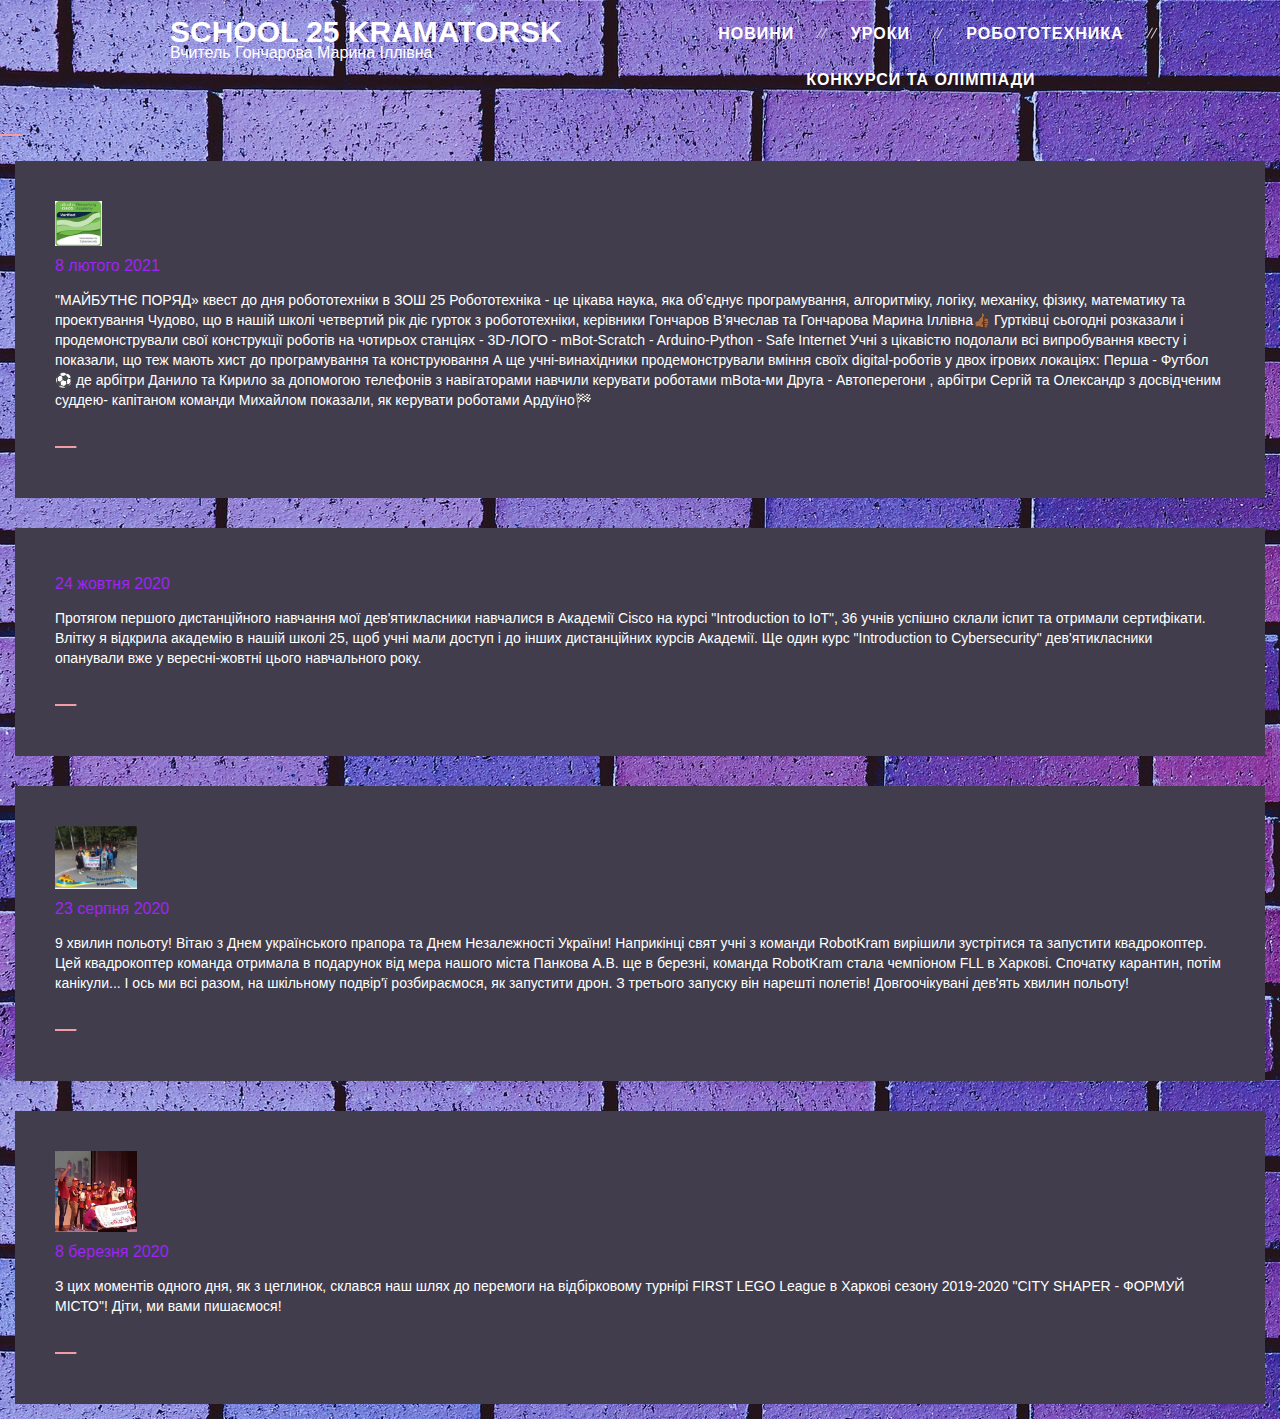
<file: index.html>
<!DOCTYPE html>
<html>
<head>
     <link rel="stylesheet" type="text/css" href="style.css" />
    <title>Blog</title>
</head>
<header>
<div class="wrappper">
            <div class="header">
                <div class="headerContent">
                    <div class="left"><h1><a href="https://kramschool25site.wixsite.com/best">School 25 Kramatorsk</a></h1><p>Вчитель Гончарова Марина Іллівна</p></div>
            
                </div>
                </div>
            
            <div id="mainmenu">

<nav>
  <ul class="topmenu">
    <li><a href="index.html">Новини</a></li>
    <li><a href="">Уроки</a><ul class="submenu">
    <li><a href=""  class="active">5-6 Класи<span class="fa fa-angle-down"></a><ul class="submenu"><li><a href="">5 Клас</a></li>
     <li><a href="">6 Клас</a></li>
     
     
     </ul>
    </li>
     <li><a href=""   class="active">7-8 Класи<span class="fa fa-angle-down"></a><ul class="submenu">
    <li><a href="">7 Клас</a></li>
     <li><a href="">8 Клас</a></li>
     
     </ul>
    </li>
     <li><a href="">9-10 Класи</a><ul class="submenu">
    <li><a href="">9 Клас</a></li>
     <li><a href="">10 Клас</a></li>
     
     </ul>
    </li>
     <li><a href="">11 Класи</a><ul class="submenu">
    
     
     </ul>
    </li>
     </ul></li>
    <li><a href="">Робототехника</a>
       <ul class="cumenu">
    <li><a href="">Заходи</a><ul class="submenu">
    <li><a href="IT.html">IT Connect</a></li>
     <li><a href="mrpl.html">MRPL Conf 2019</a></li>
     
     </ul>
     <li><a href="RoboSmart.html">RoboSmart.Dn.Ua</a></li>
     <li><a href="Season1.html">FLL Season 2018</a></li>
     <li><a href="Season2.html">FLL Season 2019</a></li>
     <li><a href="Season3.html">FLL Season 2020</a></li>
     </ul>
    </li>
    <li><a href="">Конкурси та олімпіади</a>
      <ul class="xmenu">
    
  </ul>
</nav>
<body style="overflow-x:  hidden; " class="fade">
    


</div>
<div class="item-footer">
<a href="#" class="link"><span>Подробнее</span></a>
</div>
</div>
</div>

<div class="post-item">
<div class="item-content">
<img  src="lmao.jpg" width="4%" height="4%">
<div class="item-body">
<h3>8 лютого 2021   </h3>
<p>"МАЙБУТНЄ ПОРЯД» квест до дня робототехніки в ЗОШ 25 
Робототехніка - це цікава наука, яка об’єднує програмування, алгоритміку, логіку, механіку, фізику, математику та проектування  Чудово, що в нашій школі четвертий рік діє гурток з робототехніки, керівники Гончаров В’ячеслав та Гончарова Марина Іллівна👍🏾 Гуртківці сьогодні розказали і продемонстрували свої конструкції роботів на чотирьох станціях 
-	3D-ЛОГО 
-	mBot-Scratch 
-	Arduino-Python 
-	Safe Internet 
Учні з цікавістю подолали всі випробування квесту і показали, що теж мають хист до програмування та конструювання 
А ще учні-винахідники продемонстрували вміння своїх digital-роботів у двох ігрових локаціях: 
Перша - Футбол ⚽ де арбітри Данило та Кирило за допомогою телефонів з навігаторами навчили керувати роботами mBota-ми 
Друга - Автоперегони    , арбітри Сергій та Олександр з досвідченим суддею- капітаном команди Михайлом показали, як керувати роботами Ардуїно🏁  </p>
</div>
<div class="item-footer">
<a href="https://www.facebook.com/kramsch25/posts/237624087831769 " class="link"><span>Подробнее</span></a>
</div>
</div>
</div>

<div class="post-item">
<div class="item-content">

<div class="item-body">
<h3>24 жовтня 2020 </h3>
<p>Протягом першого дистанційного навчання мої дев'ятикласники навчалися в Академії Cisco на курсі "Introduction to IoT", 36 учнів успішно склали іспит та отримали сертифікати. Влітку я відкрила академію в нашій школі 25, щоб учні мали доступ і до інших дистанційних курсів Академії. Ще один курс "Introduction to Cybersecurity" дев'ятикласники опанували вже у вересні-жовтні цього навчального року. </p>
</div>
<div class="item-footer">
<a href="https://www.facebook.com/marina.goncharova.5621/posts/3138848896243317" class="link"><span>Подробнее</span></a>
</div>
</div>
</div>

<div class="post-item">
<div class="item-content">
<img  src="xxxxx.jpg" width="7%" height="7%">
<div class="item-body">
<h3>23 серпня 2020 </h3>
<p>9 хвилин польоту! Вітаю з Днем українського прапора та Днем Незалежності України! Наприкінці свят учні з команди RobotKram вирішили зустрітися та запустити квадрокоптер. Цей квадрокоптер команда отримала в подарунок від мера нашого міста Панкова А.В. ще в березні, команда 
RobotKram стала чемпіоном FLL в Харкові. Спочатку карантин, потім канікули... І ось ми всі разом, на шкільному подвір'ї розбираємося, як запустити дрон. З третього запуску він 
нарешті полетів! Довгоочікувані дев'ять хвилин польоту! 
</p>
</div>
<div class="item-footer">
<a href="https://www.facebook.com/marina.goncharova.5621/posts/2944186399042902" class="link"><span>Подробнее</span></a>
</div>
</div>
</div>

<div class="post-item">
<div class="item-content">
<img  src="x.jpg" width="7%" height="7%">
<div class="item-body">
<h3>8 березня 2020 </h3>
<p>З цих моментів одного дня, як з цеглинок, склався наш шлях до перемоги на відбірковому турнірі FIRST LEGO League в Харкові сезону 2019-2020 "CITY SHAPER - ФОРМУЙ МІСТО"! Діти, ми вами пишаємося!</p>
</div>
<div class="item-footer">
<a href="https://www.facebook.com/marina.goncharova.5621/posts/2510719639056249" class="link"><span>Подробнее</span></a>
</div>
</div>
</div>


            
    </div>
</body>
</html>
</file>
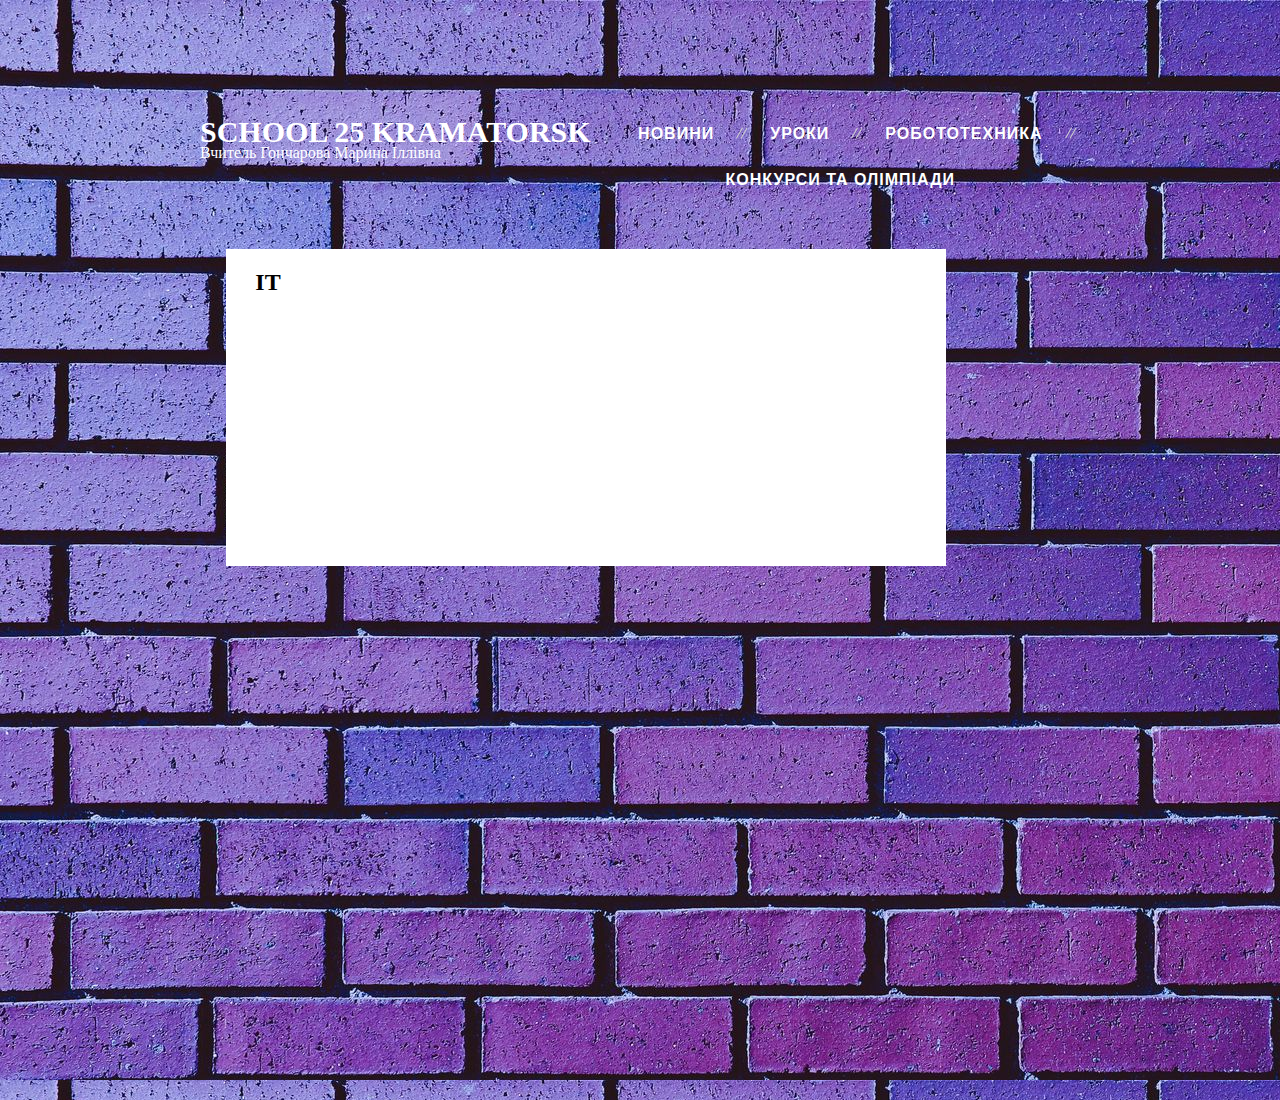
<file: index2.html>
<!DOCTYPE html>
<html>
<head>
     <link rel="stylesheet" type="text/css" href="styles.css" />
    <title>Blog</title>
</head>
<header>
<div class="wrapper">
            <div class="header">
                <div class="headerContent">
                    <div class="left"><h1><a href="#">School 25 Kramatorsk</a></h1><p>Вчитель Гончарова Марина Іллівна</p></div>
            
                </div>
                </div>
            
            <div id="mainmenu">

<nav>
  <ul class="topmenu">
    <li><a href="">Новини</a></li>
    <li><a href="">Уроки</a><ul class="submenu">
    <li><a href=""  class="active">1-5 Класи<span class="fa fa-angle-down"></a><ul class="submenu"><li><a href="">1 Клас</a></li>
     <li><a href="">2 Клас</a></li>
     <li><a href="">3 клас</a></li>
     <li><a href="">4 Клас</a></li><li><a href="">5 Клас</a></li>
     </ul>
    </li>
     <li><a href=""   class="active">6-7 Класи<span class="fa fa-angle-down"></a><ul class="submenu">
    <li><a href="">6 Клас</a></li>
     <li><a href="">7 Клас</a></li>
     
     </ul>
    </li>
     <li><a href="">8-9 Класи</a><ul class="submenu">
    <li><a href="">8 Клас</a></li>
     <li><a href="">9 Клас</a></li>
     
     </ul>
    </li>
     <li><a href="">10-11 Класи</a><ul class="submenu">
    <li><a href="">10 Клас</a></li>
     <li><a href="">11 Клас</a></li>
     
     </ul>
    </li>
     </ul></li>
    <li><a href="">Робототехника</a>
       <ul class="cumenu">
    <li><a href="">Заходи</a><ul class="submenu">
    <li><a href="IT.html">IT Connect</a></li>
     <li><a href="">MRPL Conf 2019</a></li>
     
     </ul>
     <li><a href="">RoboSmart.Dn.Ua</a></li>
     <li><a href="">Сезон 1</a></li>
     <li><a href="">Сезон 2</a></li>
     </ul>
    </li>
    <li><a href="">Конкурси та олімпіади</a>
      <ul class="xmenu">
    <li><a href="">Category</a></li>
     <li><a href="">Author</a></li>
     <li><a href="">Archive</a></li>
     <li><a href="">Tags</a></li>
     </ul>
    </li>
  </ul>
</nav>
<body class="fade">
    <div class="main">
        <h1>IIT</h1>
    </div>
</body>
</html>
</file>
<file: style.css>
* {
   margin: 0;
   box-sizing: border-box;
}
body {
   background: #39383F;
   font-family: 'Montserrat Alternates', sans-serif;
}
.post-wrap {
   max-width: 1120px;
   margin: 0 auto;
   display: flex;
   justify-content: center;
   flex-wrap: wrap;
}
.post-item {
   padding: 15px;
   cursor: pointer;
}
.post-item * {
   transition: .3s linear;
}
.item-content {
   background: #413D4C;
   padding: 40px;
}
.item-icon {
   margin-bottom: 20px;
}
.item-icon:before {
   content: "";
   font-family: FontAwesome;
   color: #F09EA3;
   font-size: 50px;
   line-height: 1;
}
.item-icon.photo:before {
   content: "\f030";
}
.item-icon.video:before {
   content: "\f03d";
}
.item-icon.gift:before {
   content: "\f06b";
}
.item-icon.group:before {
   content: "\f0c0";
}
.item-icon.tree:before {
   content: "\f1bb";
}
.item-icon.anchor:before {
   content: "\f13d";
}
.post-item:hover .item-icon, .post-item:hover .item-body h3, .post-item:hover .item-body p {
   transform: translateY(-8px);
}
.item-body {
   color: #F5E2CD;
   font-size: 14px;
}
.item-body h3 {
   font-weight: 500;
   margin-bottom: 15px;
   transition-delay: .05s;
}
.item-body p {
   transition-delay: .1s;
}
.item-footer {
   padding-top: 15px;
}
.link {
   text-decoration: none;
   display: inline-block;
   overflow: hidden;
   position: relative;
   padding-right: 30px;
   font-size: 12px;
   text-transform: uppercase;
   font-weight: 600;
   color: #F5E2CD;
}
.link:before {
   content: "";
   position: absolute;
   top: 0;
   left: 0;
   width: 100%;
   bottom: 0;
   height: .125rem;
   margin: auto;
   background: #F09EA3;
   transform: scaleX(.2);
   transform-origin: left center;
   z-index: 0;
   transition: .6s cubic-bezier(.6, .01, 0, 1);
}
.link span {
   display: inline-block;
   position: relative;
   transform: translateX(-200%);
   transition: .6s cubic-bezier(.6, .01, 0, 1);
}
.post-item:hover .link span {
   transform: translateX(0%);
}
.post-item:hover .link:before {
   transform-origin: right center;
}
@media (min-width: 768px) {
   .post-item {
      flex-basis: 50%;
      flex-shrink: 0;
   }
}
@media (min-width: 960px) {
   .post-item {
      flex-basis: 33.333333333%;
   }
}



.fade{
	 	background-image: url(xd.jpg);}



  #free {
	border: 5px solid #2a2a2a;
}
#free1 {
	border: 5px solid #2a2a2a;
	padding: 10px;
	margin: 5px;
}



::selection {
	background-color: #9f385b;
	color: white;
}

::-moz-selection {
	background-color: #9f385b;
	color: white;
}

*{
	margin: 0;	
	padding: 0;
}

p {
	margin: 15px 0;
	line-height: 20px;
	color: white;
}

a {
	color: #95161f;
	text-decoration: underline;
}

a:hover {

}

a img {
	border: none;
	outline: none;
}

h1,h2,h3,h4,h5,h6 {
	margin: 0;
	line-height: normal;
}

h1 {
	font-size: 24px;
	color: ;
	text-transform: capitalize;
}

h1::first-letter {
	color: white;
}

h2 {
	font-size: 16px;
	color: #282d33;
}

h3 {
	font-size: 16px;
	color: #9f24f6;
	margin: 7px 0;
}

h4 {
	font-size: 14px;
	margin: 7px 0;
}

h5 {
	
}

h6 {

}

/*Lists*/
ul {
	list-style-type: disc;
	padding-left: 20px;
	margin: 0;
}

ul li, ol li {
	line-height: 22px;
}

ul li ul {
	padding-left: 20px;
	margin: 0;
}

ul.unstyled {
	list-style-type: none;
	padding-left: 0;
}

ul.unstyled ul li {
	list-style-type: disc;
}

ol {
	list-style-type: decimal;
	padding-left: 25px;
}

code {
	padding: 1px 3px;
	background-color: #dedede;
	border-radius: 3px;
	-moz-border-radius: 3px;
	-webkit-border-radius: 3px;
	font-weight: normal;
	font-size: 11px;
}


/*Forms*/
form {
    display: inline-block;
}

label {
    line-height: 24px;
	margin-left: 3px;
	float: none;
}

input,select,textarea {
    display: inline-block;
	width: auto;
    height: 20px;
    padding: 7px 5px;
    line-height: 18px;
    border: 1px solid white;
	background-color: #e3e4e5;
	-webkit-transition: background linear 0.2s;
	-moz-transition: background linear 0.2s;
	-ms-transition: background linear 0.2s;
	-o-transition: background linear 0.2s;
	transition: background linear 0.2s;
	-webkit-border-radius: 3px;
	-moz-border-radius: 3px;
	border-radius: 3px;
	-webkit-box-shadow: inset 0 2px 2px rgba(0, 0, 0, 0.2);
	-moz-box-shadow: inset 0 2px 2px rgba(0, 0, 0, 0.2);
	box-shadow: inset 0 2px 2px rgba(0, 0, 0, 0.2);
	margin: 5px 0;
	font-size: 14px;
}

input:-moz-placeholder {
  color: #757575;
}

input::-webkit-input-placeholder {
  color: #757575;
}

input:focus,textarea:focus {
    background-color: #d6d6d6;
	outline: none;
}

select {
    width: auto;
    height: auto;
	border: 1px solid #a2a2a2;
}

textarea {
    height: auto;
}

button {
    cursor: pointer;
	display: inline-block;
	background-color: #95161f;
	background-repeat: no-repeat;
	background-image: -webkit-gradient(linear, 0 0, 0 100%, from(#b0252e), color-stop(25%, #b0252e), to(#95161f));
	background-image: -webkit-linear-gradient(#b0252e, #b0252e 25%, #95161f);
	background-image: -moz-linear-gradient(top, #b0252e, #b0252e 25%, #95161f);
	background-image: -ms-linear-gradient(#b0252e, #b0252e 25%, #95161f);
	background-image: -o-linear-gradient(#b0252e, #b0252e 25%, #95161f);
	background-image: linear-gradient(#b0252e, #b0252e 25%, #95161f);
	filter: progid:DXImageTransform.Microsoft.gradient(startColorstr='#b0252e', endColorstr='#95161f', GradientType=0);
	padding: 10px 18px 11px;	
	color: white;
	font-size: 15px;
	line-height: normal;
	font-weight: bold;
	border: 5px solid white;
	text-shadow: 0 1px 0 rgba(0, 0, 0, 0.8);
	-webkit-box-shadow: 0 5px 5px rgba(0, 0, 0, 0.2);
	-moz-box-shadow: 0 5px 5px rgba(0, 0, 0, 0.2);
	box-shadow: 0 5px 5px rgba(0, 0, 0, 0.2);
	-webkit-transition: 0.1s linear all;
	-moz-transition: 0.1s linear all;
	-ms-transition: 0.1s linear all;
	-o-transition: 0.1s linear all;
	transition: 0.1s linear all;
	margin-bottom: 10px;
}

button[type=reset] {
	background-color: #e6e6e6;
	background-repeat: no-repeat;
	background-image: -webkit-gradient(linear, 0 0, 0 100%, from(#f5f5f5), color-stop(25%, #f5f5f5), to(#e6e6e6));
	background-image: -webkit-linear-gradient(#f5f5f5, #f5f5f5 25%, #e6e6e6);
	background-image: -moz-linear-gradient(top, #f5f5f5, #f5f5f5 25%, #e6e6e6);
	background-image: -ms-linear-gradient(#f5f5f5, #f5f5f5 25%, #e6e6e6);
	background-image: -o-linear-gradient(#f5f5f5, #f5f5f5 25%, #e6e6e6);
	background-image: linear-gradient(#f5f5f5, #f5f5f5 25%, #e6e6e6);
	filter: progid:DXImageTransform.Microsoft.gradient(startColorstr='#f5f5f5', endColorstr='#e6e6e6', GradientType=0);
	text-shadow: 0 1px 1px rgba(255, 255, 255, 0.8);
	color: #666;
}

button:hover,button[type=reset]:hover {
    background-position: 0 -15px;
}

button.minWidth {
	width: 187px;
}

input[type=checkbox],input[type=radio] {
    width: auto;
    height: auto;
    margin-left: 0;
    padding: 0;
    line-height: normal;
    float: left;
    border: none;
}

input[type=file] {
    height: 27px;
    border: none;
}

input[type=file]:focus, input[type=checkbox]:focus, select:focus {
    outline: 1px dotted #666;
}

input[disabled] {
    cursor: not-allowed;
	background-color: #d1d1d1;
	border: 1px solid white;
	color: #bdbdbd;
}

button::-moz-focus-inner, input::-moz-focus-inner {
    border: 0;
    padding: 0;
}

.row {
	display: block;
	clear: both;
	overflow: hidden;
	margin: 15px 0;
}

.span,.span1 {
	float: left;
	display: inline-block;
	
}

.span {
	width: 220px;
	margin-right: 10px;
}

.span1 {
	width: 270px;
	margin: 0 25px;
}

.left {
	float: left;
}

.right {
	float: right;
}

.clear {
	clear: both;
}

.wrappper {
	width: 100%;
	min-height: 100%;
	position: relative;
}
/*Header*/
.header {
	width: 100%;
	height: 1px;
	background: 0000000;
}

.header .headerContent {
	width: 960px;
	padding: 20px 10px 0;
	height: 52px;
	margin: 0 auto;
}

.headerContent h1 {

	font-size: 30px;
	margin: 0;
	text-transform: uppercase;
	line-height: 24px;
}

.headerContent h1 a {
	text-decoration: none;
	color: white;
}

.headerContent p {
	margin: 0;
	line-height: 18px;
}

form.search {
	display: inline-block;
	float: right;
}

form.search > input[type=text] {
	width: 205px;
	height: 22px;
	padding: 5px;
	color: #a5adb8;
	background-color: #24272d;
	border: 1px solid #875f66;
	font-size: 14px;
	border-radius: 5px;
	-moz-border-radius: 5px;
	-webkit-border-radius: 5px;
	float: left;
	margin: 0 5px 0 0;
	box-shadow: inset 0 5px 5px rgba(0,0,0, 0.3);
	-webkit-box-shadow: inset 0 5px 5px rgba(0,0,0, 0.3);
	-moz-box-shadow: inset 0 5px 5px rgba(0,0,0, 0.3);
}

form.search > input[type=image] {
	width: 36px;
	height: 34px;
	padding: 0;
	margin: 0;
	outline: none;
	border: none;
	background: transparent;
}

form.search > input:-moz-placeholder {
  color: #5b636e;
}
form.search > input::-webkit-input-placeholder {
  color: #5b636e;
}	

form.search > input[type=text]:focus {
	border: 1px solid #a5adb8;
}
/*Slider*/
.slider {
	width: 980px;
	height: 240px;
	margin: 0 auto;
	position: relative;
	overflow: hidden;
}

.itemSlider {
	width: 980px;
	height: 240px;
}

.itemSlider .bgSlide {
	width: 980px;
	height: 240px;
	position: absolute;
	top: 0;
	left: 0;
}

.itemSlider .descSlide {
	position: absolute;
	top: 40px;
	left: 30px;
	overflow: hidden;
}

.descSlide>h1 {
	color: black;
	font-size: 30px;
}

.descSlide h1+p {
	color: #2a2a2a;
	font-size: 18px;
	font-weight: bold;
	margin: 0;
}

.descSlide>span {
	display: inline-block;
	font-size: 16px;
	font-weight: bold;
	color: black;
	margin: 20px 0 6px;
}

.descSlide>p {
	font-size: 20px;
	color: black;
	margin-top: 0;
	text-align: justify;
}


* {box-sizing: border-box;}
body {
  margin: 0;
  
}
nav {background: ;}
nav ul {
  list-style: none;
  margin: 0;
  padding: 0;
}
nav a {
  text-decoration: none;
  outline: none;
  display: block;
  
}
.topmenu {
  text-align: center;
  padding: 10px 0;
}
.topmenu > li {

  display: inline-block;
  position: relative;
}
.topmenu > li:after {
  content: "";
  position: absolute;
  right: 0;
  width: 1px;
  height: 12px;
  background: #d2d2d2;
  top: 16px;
  box-shadow: 4px -2px 0 #d2d2d2;
  transform: rotate(30deg);
}
.topmenu > li:last-child:after {
  background: none;
  box-shadow: none;
}
.topmenu > li > a {
  padding: 12px 26px;
  color: white;
  text-transform: uppercase;
  font-weight: bold;
  letter-spacing: 1px;
  font-family: 'Exo 2', sans-serif;
}
.topmenu li a:hover {color: #c0a97a;}

/*Main*/
.main {

	position: relative;
	width: 80%;
	height: 100%;
	padding: 20px 20px 270px;
	overflow: hidden;
	background-color: white;
	margin: 4%;
}
/*Left Column*/
.leftCol {
	width: 223px;
	float: left;
	margin-right: 20px;
	color: #757575;
}

.leftCol form {
	width: 193px;
	background-color: #f3f3f3;
	border: 1px solid #d8dbde;
	padding: 10px;
	color: #757575;
}

.leftCol input,.leftCol textarea {
	width: 183px;
}
main
.leftCol select {
	width: 193px;
}

.leftCol select:focus {
	outline: none;
}

.leftCol input[type=radio],.leftCol input[type=checkbox] {
	width: auto;
}

.leftCol p {
	font-size: 12px;
	margin: 8px 0;
}


/*Right Column*/
#rightcol {
  position: absolute; /* Абсолютное позиционирование */
  right:   0.5%; /* Положение от правого края окна */
  top: 77px; /* Положение от верхнего края */
  width: 10%; /* Ширина колонки */
}

/*Footer*/
.footer {
	position: absolute;
	bottom: 0;
	width: 100%;
	background: #e7e4e4 url("images/bg-footer.png") repeat;
	border-top: 10px solid blue;
	height: 230px;
	overflow: hidden;
}

.footerContent {
	padding: 10px;
	color: white;
	width: 960px;
	margin: 0 auto;
	font-size: 12px;
	color: #85898f;
	overflow: hidden;
}

.footerContent p {
	margin: 7px 0;
}

.footerContent p strong {
	font-size: 14px;
	color: #a5adb8;
}

.footerContent a {
	color: #d08b98;
}

.footerContent .borderBottom {
	width: 270px;
	height: 1px;
	background-color: blue;
	border-bottom: 1px solid #40474f;
	margin-top: 5px;
}

.footerContent ul.clock {
	list-style: none;
	margin: 0;
	padding: 0;
}

ul.clock li {
	background: url("images/clock.png") left center no-repeat;
	padding-left: 20px;
	margin-top: 7px;
}
/*Social*/
.social {
	font-size: 12px;
	margin-right: 20px;
}

.social>div {
	display: block;
	float: left;
	margin: 18px 5px 0 0;
}

.social ul {
	display: inline-block;
	margin: 15px 0 0 0;
	padding: 0;
	list-style: none;
	float: left;
}

.social ul li {
	float: left;
	margin-right: 5px;
}
#qwerty {
	color: red;
	text-decoration: underline;

}
#Nokia {
	position: absolute;
	right: 300px;
	top: 345px;
}
#Zindex {
	border: 5px solid black;
	padding: 6px;
}

.salt {
	box-sizing: border-box;
	background-color: #2a2a2a;
	width: 900px;
	height: 900px;
}
.xx {
position: absolute 	left;	
}
#mainmenu ul li ul li ul {
top: 0;
left: 200px; visibility: hidden;
opacity: 0 ;
width: 180px
}
#mainmenu ul li:hover > ul {
opacity: 1;
visibility: visible;
margin: 0 0 0 9px;
margin-top: 10px;

}
.cumenu{position: absolute;
  left: 0%;
  top: 100%;
  width: 210px;
  margin-left: -105px;
  background: #fafafa;
  border: 1px solid #ededed;
  z-index: 5;
  visibility: hidden;
  opacity: 0;
  transform: scale(.8);
  transition: .4s ease-in-out;
}
.cumenu > li > a {
  padding: 12px 26px;
  color: white;
  text-transform: uppercase;
  font-weight: bold;
  letter-spacing: 1px;
  font-family: 'Exo 2', sans-serif;
 } .cumenu li a {
  padding: 10px 0;
  margin: 0 10px;
  border-bottom: 1px solid #efefef;
  font-size: 12px;
  color: #484848;
  font-family: 'Kurale', serif;
} .topmenu > li:hover .cumenu {

  visibility: visible;
  opacity: 1;
  transform: scale(1);
}
.submenu{position: absolute;
  left: -50%;
  top: 100%;
  width: 210px;
  margin-left: -105px;
  background: #fafafa;
  border: 1px solid #ededed;
  z-index: 5;
  visibility: hidden;
  opacity: 0;
  transform: scale(.8);
  transition: .4s ease-in-out;
}
.submenu > li > a {
  padding: 12px 26px;
  color: white;
  text-transform: uppercase;
  font-weight: bold;
  letter-spacing: 1px;
  font-family: 'Exo 2', sans-serif;
 } .submenu li a {
  padding: 10px 0;
  margin: 0 10px;
  border-bottom: 1px solid #efefef;
  font-size: 12px;
  color: #484848;
  font-family: 'Kurale', serif;
} .topmenu > li:hover .submenu {

  visibility: visible;
  opacity: 1;
  transition: .4s ease-in-out;
  transform: scale(1);
}
.xmenu{position: absolute;
  left: 10%;
  top: 100%;
  width: 210px;
  margin-left: -105px;
  background: #fafafa;
  border: 1px solid #ededed;
  z-index: 5;
  visibility: hidden;
  opacity: 0;
  transform: scale(.8);
  transition: .3s ease-in-out;
}
.xmenu > li > a {
  padding: 12px 26px;
  color: white;
  text-transform: uppercase;
  font-weight: bold;
  letter-spacing: 1px;
  font-family: 'Exo 2', sans-serif;
 } .xmenu li a {
  padding: 10px 0;
  margin: 0 10px;
  border-bottom: 1px solid #efefef;
  font-size: 12px;
  color: #484848;
  font-family: 'Kurale', serif;
} .topmenu > li:hover .xmenu {

  visibility: visible;
  opacity: 1;
  transform: scale(1);
}
*, *::after, *::before {
-webkit-box-sizing: border-box;
-moz-box-sizing: border-box;
-o-box-sizing: border-box;
-ms-box-sizing: border-box;
box-sizing: border-box;
margin: 0;
padding: 0;}
.topmenu > li > a.active, 
.submenu a:hover {color: #ddbe86;}
.topmenu .fa, 
.submenu .fa {
  margin-left: 5px;
  color: inherit;
}
#mainmenu ul li:hover > ul {
opacity: 1;
visibility: visible;
margin: 0;
}
#mainmenu ul li ul li ul {
top: 0;
left: 200px;
margin: 0 0 0 20px;
width: 180px
}
.IT {
	text-indent: 1.5em; /* Отступ первой строки */
    text-align: justify; /* Выравнивание по ширине */
    font-family: Cursive;
}

.GG {
	margin-left: 50px;
}
.main2 {
	position: relative;
	width: 89%;
	height: 100%;
	padding: 20px 20px 270px;
	overflow: hidden;
	background-color: white;
	margin: 10px;
}
.main3 {
	position: relative;
	width: 80%;
	height: 100%;
	padding: 20px 20px 270px;
	overflow: hidden;
	background-color: white;
	margin: 4%;
}
.main4 {
	position: relative;
	width: 80%;
	height: 100%;
	padding: 20px 20px 270px;
	overflow: hidden;
	background-color: white;
	margin: 4%;
}
.article {
	position: left;
}
* {
	margin: 0;
	padding: 0;
	-webkit-box-sizing: border-box;
	-moz-box-sizing: border-box;
	-o-box-sizing: border-box;
	box-sizing: border-box;
}


.wrapper {
	height: 1000px;
	margin: 100px auto 0;
	position: relative;
	width: 900px;
}

.slider {
	background-color: #ddd;
	height: inherit;
	overflow: hidden;
	position: relative;
	width: inherit;
	-webkit-box-shadow: 0 0 20px rgba(0, 0, 0, .5);
	-moz-box-shadow: 0 0 20px rgba(0, 0, 0, .5);
	-o-box-shadow: 0 0 20px rgba(0, 0, 0, .5);
	box-shadow: 0 0 20px rgba(0, 0, 0, .5);
}
.wrapper > input {
	display: none;
}
.slides {
	height: inherit;
	position: absolute;
	width: inherit;
}

.wrapper .controls {
	left: 50%;
	margin-left: -98px;
	position: absolute;
}

.wrapper label {
	cursor: pointer;
	display: inline-block;
	height: 8px;
	margin: 25px 12px 0 16px;
	position: relative;
	width: 8px;
	-webkit-border-radius: 50%;
	-moz-border-radius: 50%;
	-o-border-radius: 50%;
	border-radius: 50%;
}

.wrapper label:after {
	border: 2px solid #ddd;
	content: " ";
	display: block;
	height: 12px;
	left: -4px;
	position: absolute;
	top: -4px;
	width: 12px;
	-webkit-border-radius: 50%;
	-moz-border-radius: 50%;
	-o-border-radius: 50%;
	border-radius: 50%;
} 
.wrapper label {
	cursor: pointer;
	display: inline-block;
	height: 8px;
	margin: 25px 12px 0 16px;
	position: relative;
	width: 8px;
	-webkit-border-radius: 50%;
	-moz-border-radius: 50%;
	-o-border-radius: 50%;
	border-radius: 50%;
	-webkit-transition: background ease-in-out .5s;
	-moz-transition: background ease-in-out .5s;
	-o-transition: background ease-in-out .5s;
	transition: background ease-in-out .5s;
}
.slides {
	height: inherit;
	opacity: 0;
	position: absolute;
	width: inherit;
	z-index: 0;
	-webkit-transform: scale(1.5);
	-moz-transform: scale(1.5);
	-o-transform: scale(1.5);
	transform: scale(1.5);
	-webkit-transition: transform ease-in-out .5s, opacity ease-in-out .5s;
	-moz-transition: transform ease-in-out .5s, opacity ease-in-out .5s;
	-o-transition: transform ease-in-out .5s, opacity ease-in-out .5s;
	transition: transform ease-in-out .5s, opacity ease-in-out .5s;
}
.slide1 { background-image: url(1.jpg); }
.slide2 { background-image: url(2.jpg); }
.slide3 { background-image: url(3.jpg); }
.slide4 { background-image: url(4.jpg); }
.slide5 { background-image: url(5.jpg); }

#slide1:checked ~ .slider > .slide1,
#slide2:checked ~ .slider > .slide2,
#slide3:checked ~ .slider > .slide3,
#slide4:checked ~ .slider > .slide4,
#slide5:checked ~ .slider > .slide5,
#slide6:checked ~ .slider > .slide6,
#slide7:checked ~ .slider > .slide7, 
#slide8:checked ~ .slider > .slide8,
#slide9:checked ~ .slider > .slide9,
#slide10:checked ~ .slider > .slide10,
#slide11:checked ~ .slider > .slide11,
#slide12:checked ~ .slider > .slide12,
#slide13:checked ~ .slider > .slide13,
#slide14:checked ~ .slider > .slide14,
#slide15:checked ~ .slider > .slide15,
#slide16:checked ~ .slider > .slide16,
#slide17:checked ~ .slider > .slide17,
#slide18:checked ~ .slider > .slide18,
#slide19:checked ~ .slider > .slide19,
#slide20:checked ~ .slider > .slide20,
#slide21:checked ~ .slider > .slide21,
#slide22:checked ~ .slider > .slide22,
#slide23:checked ~ .slider > .slide23,
#slide24:checked ~ .slider > .slide24,
#slide25:checked ~ .slider > .slide25,
#slide26:checked ~ .slider > .slide26,
#slide27:checked ~ .slider > .slide27,
#slide28:checked ~ .slider > .slide28,
#slide29:checked ~ .slider > .slide29,
#slide30:checked ~ .slider > .slide30,
#slide31:checked ~ .slider > .slide31,
#slide32:checked ~ .slider > .slide32,
#slide33:checked ~ .slider > .slide33,
#slide34:checked ~ .slider > .slide34,
#slide35:checked ~ .slider > .slide35,
#slide36:checked ~ .slider > .slide36
{
	opacity: 1;
	z-index: 1;
	-webkit-transform: scale(1);
	-moz-transform: scale(1);
	-o-transform: scale(1);
	transform: scale(1);
}
</file>
<file: styles.css>
.fade{
	 	background-image: url(xd.jpg);}

  #free {
	border: 5px solid #2a2a2a;
}
#free1 {
	border: 5px solid #2a2a2a;
	padding: 10px;
	margin: 5px;
}



::selection {
	background-color: #9f385b;
	color: white;
}

::-moz-selection {
	background-color: #9f385b;
	color: white;
}

*{
	margin: 0;	
	padding: 0;
}

p {
	margin: 15px 0;
	line-height: 20px;
	color: white;
}

a {
	color: #95161f;
	text-decoration: underline;
}

a:hover {

}

a img {
	border: none;
	outline: none;
}

h1,h2,h3,h4,h5,h6 {
	margin: 0;
	line-height: normal;
}

h1 {
	font-size: 24px;
	color: ;
	text-transform: capitalize;
}

h1::first-letter {
	color: white;
}

h2 {
	font-size: 16px;
	color: #282d33;
}

h3 {
	font-size: 16px;
	color: #9f24f6;
	margin: 7px 0;
}

h4 {
	font-size: 14px;
	margin: 7px 0;
}

h5 {
	
}

h6 {

}

/*Lists*/
ul {
	list-style-type: disc;
	padding-left: 20px;
	margin: 0;
}

ul li, ol li {
	line-height: 22px;
}

ul li ul {
	padding-left: 20px;
	margin: 0;
}

ul.unstyled {
	list-style-type: none;
	padding-left: 0;
}

ul.unstyled ul li {
	list-style-type: disc;
}

ol {
	list-style-type: decimal;
	padding-left: 25px;
}

code {
	padding: 1px 3px;
	background-color: #dedede;
	border-radius: 3px;
	-moz-border-radius: 3px;
	-webkit-border-radius: 3px;
	font-weight: normal;
	font-size: 11px;
}


/*Forms*/
form {
    display: inline-block;
}

label {
    line-height: 24px;
	margin-left: 3px;
	float: none;
}

input,select,textarea {
    display: inline-block;
	width: auto;
    height: 20px;
    padding: 7px 5px;
    line-height: 18px;
    border: 1px solid white;
	background-color: #e3e4e5;
	-webkit-transition: background linear 0.2s;
	-moz-transition: background linear 0.2s;
	-ms-transition: background linear 0.2s;
	-o-transition: background linear 0.2s;
	transition: background linear 0.2s;
	-webkit-border-radius: 3px;
	-moz-border-radius: 3px;
	border-radius: 3px;
	-webkit-box-shadow: inset 0 2px 2px rgba(0, 0, 0, 0.2);
	-moz-box-shadow: inset 0 2px 2px rgba(0, 0, 0, 0.2);
	box-shadow: inset 0 2px 2px rgba(0, 0, 0, 0.2);
	margin: 5px 0;
	font-size: 14px;
}

input:-moz-placeholder {
  color: #757575;
}

input::-webkit-input-placeholder {
  color: #757575;
}

input:focus,textarea:focus {
    background-color: #d6d6d6;
	outline: none;
}

select {
    width: auto;
    height: auto;
	border: 1px solid #a2a2a2;
}

textarea {
    height: auto;
}

button {
    cursor: pointer;
	display: inline-block;
	background-color: #95161f;
	background-repeat: no-repeat;
	background-image: -webkit-gradient(linear, 0 0, 0 100%, from(#b0252e), color-stop(25%, #b0252e), to(#95161f));
	background-image: -webkit-linear-gradient(#b0252e, #b0252e 25%, #95161f);
	background-image: -moz-linear-gradient(top, #b0252e, #b0252e 25%, #95161f);
	background-image: -ms-linear-gradient(#b0252e, #b0252e 25%, #95161f);
	background-image: -o-linear-gradient(#b0252e, #b0252e 25%, #95161f);
	background-image: linear-gradient(#b0252e, #b0252e 25%, #95161f);
	filter: progid:DXImageTransform.Microsoft.gradient(startColorstr='#b0252e', endColorstr='#95161f', GradientType=0);
	padding: 10px 18px 11px;	
	color: white;
	font-size: 15px;
	line-height: normal;
	font-weight: bold;
	border: 5px solid white;
	text-shadow: 0 1px 0 rgba(0, 0, 0, 0.8);
	-webkit-box-shadow: 0 5px 5px rgba(0, 0, 0, 0.2);
	-moz-box-shadow: 0 5px 5px rgba(0, 0, 0, 0.2);
	box-shadow: 0 5px 5px rgba(0, 0, 0, 0.2);
	-webkit-transition: 0.1s linear all;
	-moz-transition: 0.1s linear all;
	-ms-transition: 0.1s linear all;
	-o-transition: 0.1s linear all;
	transition: 0.1s linear all;
	margin-bottom: 10px;
}

button[type=reset] {
	background-color: #e6e6e6;
	background-repeat: no-repeat;
	background-image: -webkit-gradient(linear, 0 0, 0 100%, from(#f5f5f5), color-stop(25%, #f5f5f5), to(#e6e6e6));
	background-image: -webkit-linear-gradient(#f5f5f5, #f5f5f5 25%, #e6e6e6);
	background-image: -moz-linear-gradient(top, #f5f5f5, #f5f5f5 25%, #e6e6e6);
	background-image: -ms-linear-gradient(#f5f5f5, #f5f5f5 25%, #e6e6e6);
	background-image: -o-linear-gradient(#f5f5f5, #f5f5f5 25%, #e6e6e6);
	background-image: linear-gradient(#f5f5f5, #f5f5f5 25%, #e6e6e6);
	filter: progid:DXImageTransform.Microsoft.gradient(startColorstr='#f5f5f5', endColorstr='#e6e6e6', GradientType=0);
	text-shadow: 0 1px 1px rgba(255, 255, 255, 0.8);
	color: #666;
}

button:hover,button[type=reset]:hover {
    background-position: 0 -15px;
}

button.minWidth {
	width: 187px;
}

input[type=checkbox],input[type=radio] {
    width: auto;
    height: auto;
    margin-left: 0;
    padding: 0;
    line-height: normal;
    float: left;
    border: none;
}

input[type=file] {
    height: 27px;
    border: none;
}

input[type=file]:focus, input[type=checkbox]:focus, select:focus {
    outline: 1px dotted #666;
}

input[disabled] {
    cursor: not-allowed;
	background-color: #d1d1d1;
	border: 1px solid white;
	color: #bdbdbd;
}

button::-moz-focus-inner, input::-moz-focus-inner {
    border: 0;
    padding: 0;
}

.row {
	display: block;
	clear: both;
	overflow: hidden;
	margin: 15px 0;
}

.span,.span1 {
	float: left;
	display: inline-block;
	
}

.span {
	width: 220px;
	margin-right: 10px;
}

.span1 {
	width: 270px;
	margin: 0 25px;
}

.left {
	float: left;
}

.right {
	float: right;
}

.clear {
	clear: both;
}

.wrappper {
	width: 100%;
	min-height: 100%;
	position: relative;
}
/*Header*/
.header {
	width: 100%;
	height: 1px;
	background: 0000000;
}

.header .headerContent {
	width: 960px;
	padding: 20px 10px 0;
	height: 52px;
	margin: 0 auto;
}

.headerContent h1 {

	font-size: 30px;
	margin: 0;
	text-transform: uppercase;
	line-height: 24px;
}

.headerContent h1 a {
	text-decoration: none;
	color: white;
}

.headerContent p {
	margin: 0;
	line-height: 18px;
}

form.search {
	display: inline-block;
	float: right;
}

form.search > input[type=text] {
	width: 205px;
	height: 22px;
	padding: 5px;
	color: #a5adb8;
	background-color: #24272d;
	border: 1px solid #875f66;
	font-size: 14px;
	border-radius: 5px;
	-moz-border-radius: 5px;
	-webkit-border-radius: 5px;
	float: left;
	margin: 0 5px 0 0;
	box-shadow: inset 0 5px 5px rgba(0,0,0, 0.3);
	-webkit-box-shadow: inset 0 5px 5px rgba(0,0,0, 0.3);
	-moz-box-shadow: inset 0 5px 5px rgba(0,0,0, 0.3);
}

form.search > input[type=image] {
	width: 36px;
	height: 34px;
	padding: 0;
	margin: 0;
	outline: none;
	border: none;
	background: transparent;
}

form.search > input:-moz-placeholder {
  color: #5b636e;
}
form.search > input::-webkit-input-placeholder {
  color: #5b636e;
}	

form.search > input[type=text]:focus {
	border: 1px solid #a5adb8;
}
/*Slider*/
.slider {
	width: 980px;
	height: 240px;
	margin: 0 auto;
	position: relative;
	overflow: hidden;
}

.itemSlider {
	width: 980px;
	height: 240px;
}

.itemSlider .bgSlide {
	width: 980px;
	height: 240px;
	position: absolute;
	top: 0;
	left: 0;
}

.itemSlider .descSlide {
	position: absolute;
	top: 40px;
	left: 30px;
	overflow: hidden;
}

.descSlide>h1 {
	color: black;
	font-size: 30px;
}

.descSlide h1+p {
	color: #2a2a2a;
	font-size: 18px;
	font-weight: bold;
	margin: 0;
}

.descSlide>span {
	display: inline-block;
	font-size: 16px;
	font-weight: bold;
	color: black;
	margin: 20px 0 6px;
}

.descSlide>p {
	font-size: 20px;
	color: black;
	margin-top: 0;
	text-align: justify;
}


* {box-sizing: border-box;}
body {
  margin: 0;
  
}
nav {background: ;}
nav ul {
  list-style: none;
  margin: 0;
  padding: 0;
}
nav a {
  text-decoration: none;
  outline: none;
  display: block;
  
}
.topmenu {
  text-align: center;
  padding: 10px 0;
}
.topmenu > li {

  display: inline-block;
  position: relative;
}
.topmenu > li:after {
  content: "";
  position: absolute;
  right: 0;
  width: 1px;
  height: 12px;
  background: #d2d2d2;
  top: 16px;
  box-shadow: 4px -2px 0 #d2d2d2;
  transform: rotate(30deg);
}
.topmenu > li:last-child:after {
  background: none;
  box-shadow: none;
}
.topmenu > li > a {
  padding: 12px 26px;
  color: white;
  text-transform: uppercase;
  font-weight: bold;
  letter-spacing: 1px;
  font-family: 'Exo 2', sans-serif;
}
.topmenu li a:hover {color: #c0a97a;}

/*Main*/
.main {

	position: relative;
	width: 80%;
	height: 100%;
	padding: 20px 20px 270px;
	overflow: hidden;
	background-color: white;
	margin: 4%;
}
/*Left Column*/
.leftCol {
	width: 223px;
	float: left;
	margin-right: 20px;
	color: #757575;
}

.leftCol form {
	width: 193px;
	background-color: #f3f3f3;
	border: 1px solid #d8dbde;
	padding: 10px;
	color: #757575;
}

.leftCol input,.leftCol textarea {
	width: 183px;
}
main
.leftCol select {
	width: 193px;
}

.leftCol select:focus {
	outline: none;
}

.leftCol input[type=radio],.leftCol input[type=checkbox] {
	width: auto;
}

.leftCol p {
	font-size: 12px;
	margin: 8px 0;
}


/*Right Column*/
#rightcol {
  position: absolute; /* Абсолютное позиционирование */
  right:   0.5%; /* Положение от правого края окна */
  top: 77px; /* Положение от верхнего края */
  width: 10%; /* Ширина колонки */
}

/*Footer*/
.footer {
	position: absolute;
	bottom: 0;
	width: 100%;
	background: #e7e4e4 url("images/bg-footer.png") repeat;
	border-top: 10px solid blue;
	height: 230px;
	overflow: hidden;
}

.footerContent {
	padding: 10px;
	color: white;
	width: 960px;
	margin: 0 auto;
	font-size: 12px;
	color: #85898f;
	overflow: hidden;
}

.footerContent p {
	margin: 7px 0;
}

.footerContent p strong {
	font-size: 14px;
	color: #a5adb8;
}

.footerContent a {
	color: #d08b98;
}

.footerContent .borderBottom {
	width: 270px;
	height: 1px;
	background-color: blue;
	border-bottom: 1px solid #40474f;
	margin-top: 5px;
}

.footerContent ul.clock {
	list-style: none;
	margin: 0;
	padding: 0;
}

ul.clock li {
	background: url("images/clock.png") left center no-repeat;
	padding-left: 20px;
	margin-top: 7px;
}
/*Social*/
.social {
	font-size: 12px;
	margin-right: 20px;
}

.social>div {
	display: block;
	float: left;
	margin: 18px 5px 0 0;
}

.social ul {
	display: inline-block;
	margin: 15px 0 0 0;
	padding: 0;
	list-style: none;
	float: left;
}

.social ul li {
	float: left;
	margin-right: 5px;
}
#qwerty {
	color: red;
	text-decoration: underline;

}
#Nokia {
	position: absolute;
	right: 300px;
	top: 345px;
}
#Zindex {
	border: 5px solid black;
	padding: 6px;
}

.salt {
	box-sizing: border-box;
	background-color: #2a2a2a;
	width: 900px;
	height: 900px;
}
.xx {
position: absolute 	left;	
}
#mainmenu ul li ul li ul {
top: 0;
left: 200px; visibility: hidden;
opacity: 0 ;
width: 180px
}
#mainmenu ul li:hover > ul {
opacity: 1;
visibility: visible;
margin: 0 0 0 9px;
margin-top: 10px;

}
.cumenu{position: absolute;
  left: 0%;
  top: 100%;
  width: 210px;
  margin-left: -105px;
  background: #fafafa;
  border: 1px solid #ededed;
  z-index: 5;
  visibility: hidden;
  opacity: 0;
  transform: scale(.8);
  transition: .4s ease-in-out;
}
.cumenu > li > a {
  padding: 12px 26px;
  color: white;
  text-transform: uppercase;
  font-weight: bold;
  letter-spacing: 1px;
  font-family: 'Exo 2', sans-serif;
 } .cumenu li a {
  padding: 10px 0;
  margin: 0 10px;
  border-bottom: 1px solid #efefef;
  font-size: 12px;
  color: #484848;
  font-family: 'Kurale', serif;
} .topmenu > li:hover .cumenu {

  visibility: visible;
  opacity: 1;
  transform: scale(1);
}
.submenu{position: absolute;
  left: -50%;
  top: 100%;
  width: 210px;
  margin-left: -105px;
  background: #fafafa;
  border: 1px solid #ededed;
  z-index: 5;
  visibility: hidden;
  opacity: 0;
  transform: scale(.8);
  transition: .4s ease-in-out;
}
.submenu > li > a {
  padding: 12px 26px;
  color: white;
  text-transform: uppercase;
  font-weight: bold;
  letter-spacing: 1px;
  font-family: 'Exo 2', sans-serif;
 } .submenu li a {
  padding: 10px 0;
  margin: 0 10px;
  border-bottom: 1px solid #efefef;
  font-size: 12px;
  color: #484848;
  font-family: 'Kurale', serif;
} .topmenu > li:hover .submenu {

  visibility: visible;
  opacity: 1;
  transition: .4s ease-in-out;
  transform: scale(1);
}
.xmenu{position: absolute;
  left: 10%;
  top: 100%;
  width: 210px;
  margin-left: -105px;
  background: #fafafa;
  border: 1px solid #ededed;
  z-index: 5;
  visibility: hidden;
  opacity: 0;
  transform: scale(.8);
  transition: .3s ease-in-out;
}
.xmenu > li > a {
  padding: 12px 26px;
  color: white;
  text-transform: uppercase;
  font-weight: bold;
  letter-spacing: 1px;
  font-family: 'Exo 2', sans-serif;
 } .xmenu li a {
  padding: 10px 0;
  margin: 0 10px;
  border-bottom: 1px solid #efefef;
  font-size: 12px;
  color: #484848;
  font-family: 'Kurale', serif;
} .topmenu > li:hover .xmenu {

  visibility: visible;
  opacity: 1;
  transform: scale(1);
}
*, *::after, *::before {
-webkit-box-sizing: border-box;
-moz-box-sizing: border-box;
-o-box-sizing: border-box;
-ms-box-sizing: border-box;
box-sizing: border-box;
margin: 0;
padding: 0;}
.topmenu > li > a.active, 
.submenu a:hover {color: #ddbe86;}
.topmenu .fa, 
.submenu .fa {
  margin-left: 5px;
  color: inherit;
}
#mainmenu ul li:hover > ul {
opacity: 1;
visibility: visible;
margin: 0;
}
#mainmenu ul li ul li ul {
top: 0;
left: 200px;
margin: 0 0 0 20px;
width: 180px
}
.IT {
	text-indent: 1.5em; /* Отступ первой строки */
    text-align: justify; /* Выравнивание по ширине */
    font-family: Cursive;
}

.GG {
	margin-left: 50px;
}
.main2 {
	position: relative;
	width: 89%;
	height: 100%;
	padding: 20px 20px 270px;
	overflow: hidden;
	background-color: white;
	margin: 10px;
}
.main3 {
	position: relative;
	width: 80%;
	height: 100%;
	padding: 20px 20px 270px;
	overflow: hidden;
	background-color: white;
	margin: 4%;
}
.main4 {
	position: relative;
	width: 80%;
	height: 100%;
	padding: 20px 20px 270px;
	overflow: hidden;
	background-color: white;
	margin: 4%;
}
.article {
	position: left;
}
* {
	margin: 0;
	padding: 0;
	-webkit-box-sizing: border-box;
	-moz-box-sizing: border-box;
	-o-box-sizing: border-box;
	box-sizing: border-box;
}


.wrapper {
	height: 1000px;
	margin: 100px auto 0;
	position: relative;
	width: 900px;
}

.slider {
	background-color: #ddd;
	height: inherit;
	overflow: hidden;
	position: relative;
	width: inherit;
	-webkit-box-shadow: 0 0 20px rgba(0, 0, 0, .5);
	-moz-box-shadow: 0 0 20px rgba(0, 0, 0, .5);
	-o-box-shadow: 0 0 20px rgba(0, 0, 0, .5);
	box-shadow: 0 0 20px rgba(0, 0, 0, .5);
}
.wrapper > input {
	display: none;
}
.slides {
	height: inherit;
	position: absolute;
	width: inherit;
}

.slide1 { background-image: url(1.jpg); }
.slide2 { background-image: url(2.jpg); }
.slide3 { background-image: url(3.jpg); }
.slide4 { background-image: url(4.jpg); }
.slide5 { background-image: url(5.jpg); }
.wrapper .controls {
	left: 50%;
	margin-left: -98px;
	position: absolute;
}

.wrapper label {
	cursor: pointer;
	display: inline-block;
	height: 8px;
	margin: 25px 12px 0 16px;
	position: relative;
	width: 8px;
	-webkit-border-radius: 50%;
	-moz-border-radius: 50%;
	-o-border-radius: 50%;
	border-radius: 50%;
}

.wrapper label:after {
	border: 2px solid #ddd;
	content: " ";
	display: block;
	height: 12px;
	left: -4px;
	position: absolute;
	top: -4px;
	width: 12px;
	-webkit-border-radius: 50%;
	-moz-border-radius: 50%;
	-o-border-radius: 50%;
	border-radius: 50%;
} 
.wrapper label {
	cursor: pointer;
	display: inline-block;
	height: 8px;
	margin: 25px 12px 0 16px;
	position: relative;
	width: 8px;
	-webkit-border-radius: 50%;
	-moz-border-radius: 50%;
	-o-border-radius: 50%;
	border-radius: 50%;
	-webkit-transition: background ease-in-out .5s;
	-moz-transition: background ease-in-out .5s;
	-o-transition: background ease-in-out .5s;
	transition: background ease-in-out .5s;
}

.wrapper label:hover, 
#slide1:checked ~ .controls label:nth-of-type(1),
#slide2:checked ~ .controls label:nth-of-type(2),
#slide3:checked ~ .controls label:nth-of-type(3),
#slide4:checked ~ .controls label:nth-of-type(4),
#slide5:checked ~ .controls label:nth-of-type(5) {
	background: #ddd;
}
.slides {
	height: inherit;
	opacity: 0;
	position: absolute;
	width: inherit;
	z-index: 0;
	-webkit-transform: scale(1.5);
	-moz-transform: scale(1.5);
	-o-transform: scale(1.5);
	transform: scale(1.5);
	-webkit-transition: transform ease-in-out .5s, opacity ease-in-out .5s;
	-moz-transition: transform ease-in-out .5s, opacity ease-in-out .5s;
	-o-transition: transform ease-in-out .5s, opacity ease-in-out .5s;
	transition: transform ease-in-out .5s, opacity ease-in-out .5s;
}

#slide1:checked ~ .slider > .slide1,
#slide2:checked ~ .slider > .slide2,
#slide3:checked ~ .slider > .slide3,
#slide4:checked ~ .slider > .slide4,
#slide5:checked ~ .slider > .slide5,
#slide6:checked ~ .slider > .slide6,
#slide7:checked ~ .slider > .slide7, 
#slide8:checked ~ .slider > .slide8,
#slide9:checked ~ .slider > .slide9,
#slide10:checked ~ .slider > .slide10,
#slide11:checked ~ .slider > .slide11,
#slide12:checked ~ .slider > .slide12,
#slide13:checked ~ .slider > .slide13,
#slide14:checked ~ .slider > .slide14,
#slide15:checked ~ .slider > .slide15,
#slide16:checked ~ .slider > .slide16,
#slide17:checked ~ .slider > .slide17,
#slide18:checked ~ .slider > .slide18,
#slide19:checked ~ .slider > .slide19,
#slide20:checked ~ .slider > .slide20
{
	opacity: 1;
	z-index: 1;
	-webkit-transform: scale(1);
	-moz-transform: scale(1);
	-o-transform: scale(1);
	transform: scale(1);
}
</file>
